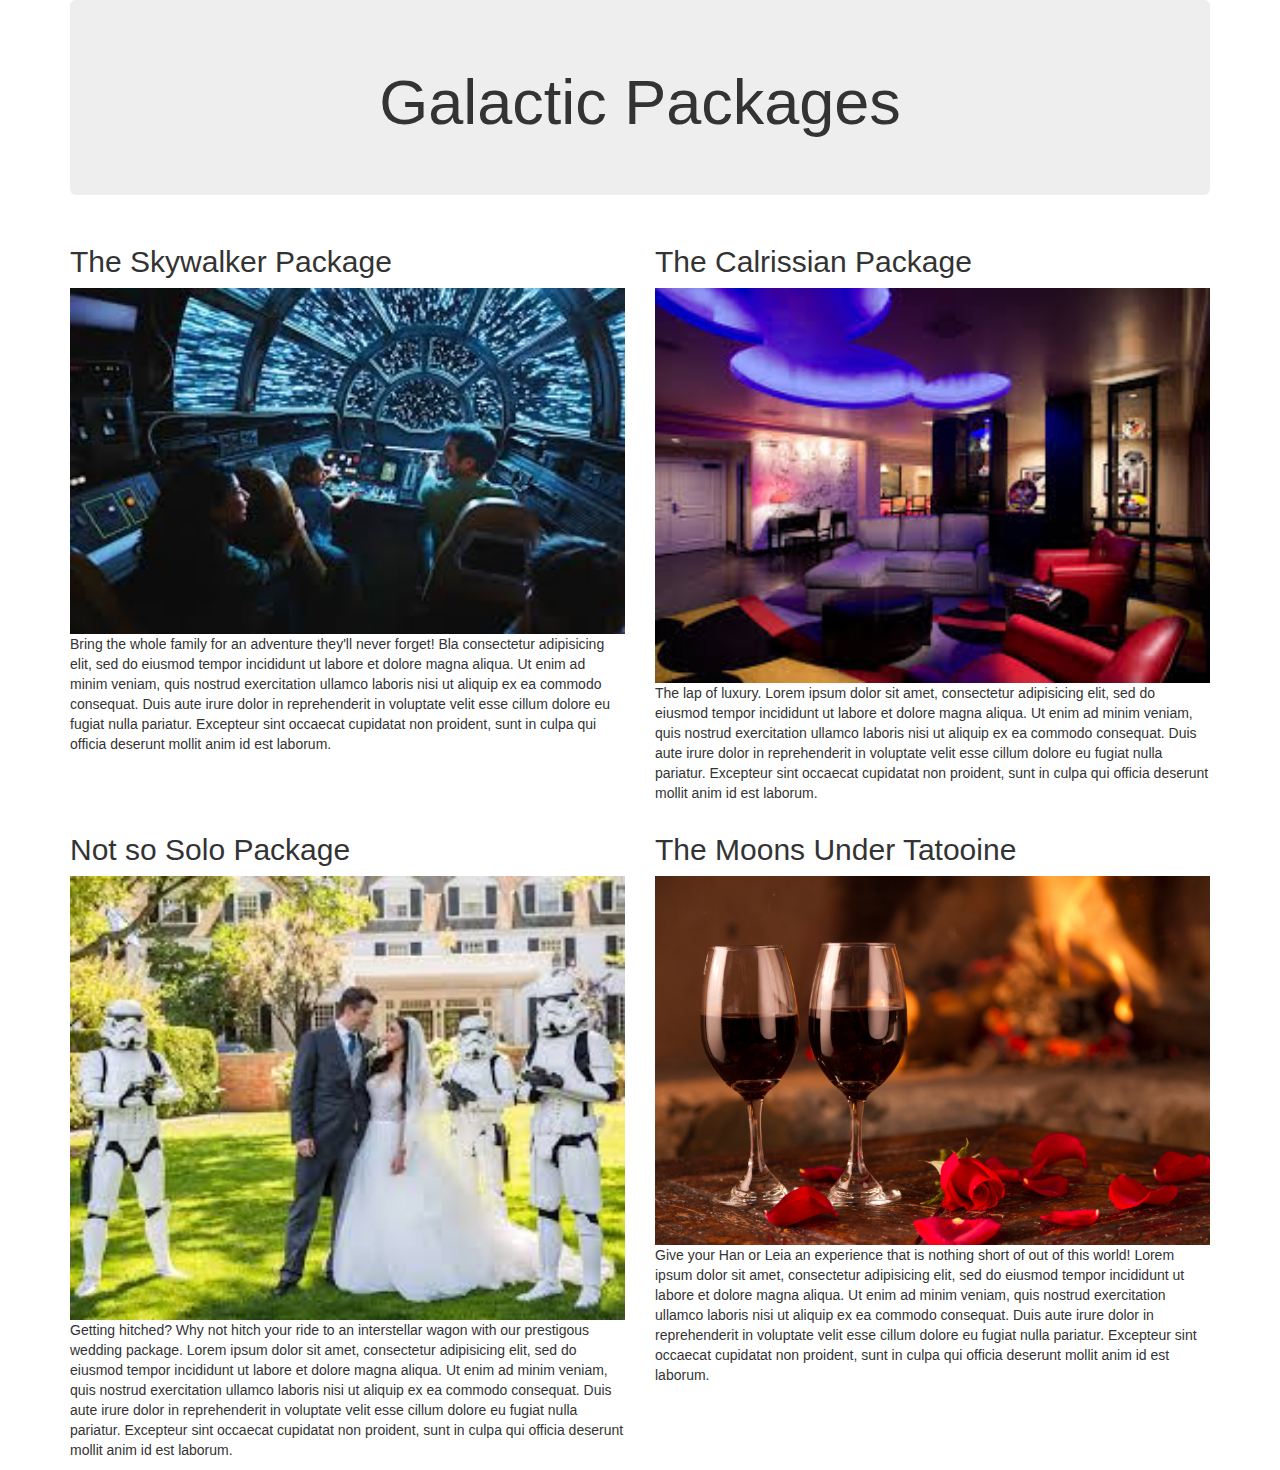
<file: packages.html>
<!DOCTYPE html>
<html lang="en">
  <head>
    <link rel="stylesheet" href="css/bootstrap.css">
    <link rel="stylesheet" href="css/styles.css">
    <title>Packages</title>
  </head>
  <body>

    <div class="container">
      <div class="jumbotron">
        <h1 class="centered">Galactic Packages</h1>

      </div>
      <div class="row">
        <div class="col-md-6">
          <h2>The Skywalker Package</h2>
          <img src="img/mfalcon.jpg" alt="Millenium Falcon">
          <p>Bring the whole family for an adventure they'll never forget! Bla consectetur adipisicing elit, sed do eiusmod tempor incididunt ut labore et dolore magna aliqua. Ut enim ad minim veniam, quis nostrud exercitation ullamco laboris nisi ut aliquip ex ea commodo consequat. Duis aute irure dolor in reprehenderit in voluptate velit esse cillum dolore eu fugiat nulla pariatur. Excepteur sint occaecat cupidatat non proident, sunt in culpa qui officia deserunt mollit anim id est laborum.</p>
        </div>

        <div class="col-md-6">
          <h2> The Calrissian Package</h2>
            <img src="img/penthouse.jpg" alt="Penthouse">
          <p>The lap of luxury. Lorem ipsum dolor sit amet, consectetur adipisicing elit, sed do eiusmod tempor incididunt ut labore et dolore magna aliqua. Ut enim ad minim veniam, quis nostrud exercitation ullamco laboris nisi ut aliquip ex ea commodo consequat. Duis aute irure dolor in reprehenderit in voluptate velit esse cillum dolore eu fugiat nulla pariatur. Excepteur sint occaecat cupidatat non proident, sunt in culpa qui officia deserunt mollit anim id est laborum.</p>
        </div>

      </div>
      <div class="row">
        <div class="col-md-6">
          <h2>Not so Solo Package</h2>
          <img src="img/wedding.jpg" alt="Wedding">
          <p>Getting hitched? Why not hitch your ride to an interstellar wagon with our prestigous wedding package. Lorem ipsum dolor sit amet, consectetur adipisicing elit, sed do eiusmod tempor incididunt ut labore et dolore magna aliqua. Ut enim ad minim veniam, quis nostrud exercitation ullamco laboris nisi ut aliquip ex ea commodo consequat. Duis aute irure dolor in reprehenderit in voluptate velit esse cillum dolore eu fugiat nulla pariatur. Excepteur sint occaecat cupidatat non proident, sunt in culpa qui officia deserunt mollit anim id est laborum.</p>
        </div>

        <div class="col-md-6">
          <h2>The Moons Under Tatooine</h2>
          <img src="img/romance.jpg" alt="Romance">
          <p>Give your Han or Leia an experience that is nothing short of out of this world! Lorem ipsum dolor sit amet, consectetur adipisicing elit, sed do eiusmod tempor incididunt ut labore et dolore magna aliqua. Ut enim ad minim veniam, quis nostrud exercitation ullamco laboris nisi ut aliquip ex ea commodo consequat. Duis aute irure dolor in reprehenderit in voluptate velit esse cillum dolore eu fugiat nulla pariatur. Excepteur sint occaecat cupidatat non proident, sunt in culpa qui officia deserunt mollit anim id est laborum.</p>
        </div>
      </div>
    </div>
  </body>
</html>
</file>
<file: css/styles.css>
h1.centered {
  text-align: center;
}

img {
  width: 100%;
  height: auto;
}
</file>
